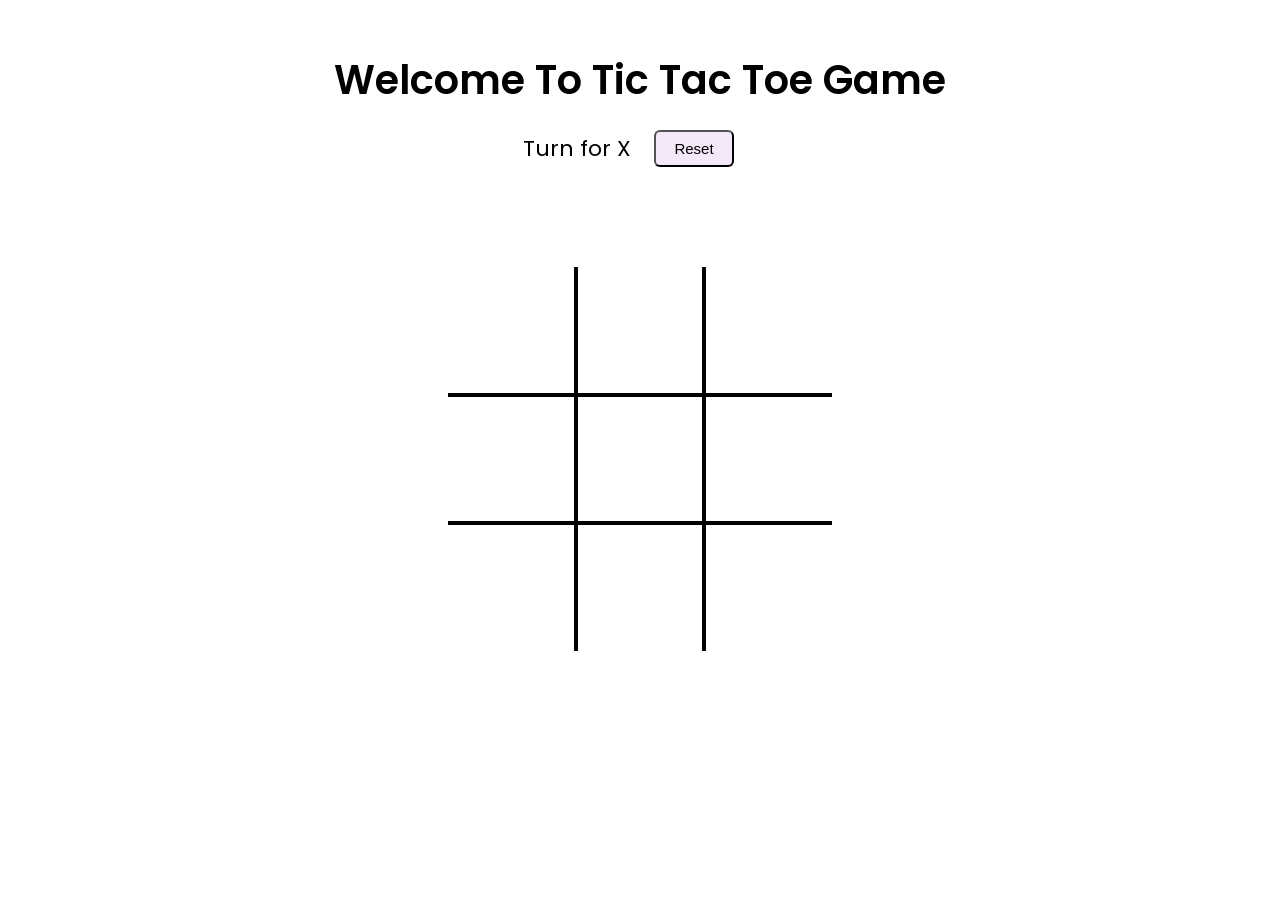
<file: Index.html>
<!doctype html>
<html lang="en">
  <head>
    <meta charset="UTF-8" />
    <meta name="viewport" content="width=device-width, initial-scale=1.0" />
    <title>Tic-Tac-Toe Game</title>
    <link
      href="https://fonts.googleapis.com/css2?family=Poppins:ital,wght@0,100;0,200;0,300;0,400;0,500;0,600;0,700;0,800;0,900;1,100;1,200;1,300;1,400;1,500;1,600;1,700;1,800;1,900&display=swap"
      rel="stylesheet"
    />
    <link rel="stylesheet" href="TicTacToe.css" />
  </head>
  <body>
    <div class="gameContainer">
      <div class="titleSection">
        <h1>Welcome To Tic Tac Toe Game</h1>
        <div class="game-turn-details-container">
          <span class="turn-details">Turn for X</span>
          <button class="reset">Reset</button>
        </div>
      </div>
      <div class="actualGameContainer">
        <div class="game-row">
          <div class="box box-left box-top"></div>
          <div class="box box-top"></div>
          <div class="box box-right box-top"></div>
        </div>
        <div class="game-row">
          <div class="box box-left"></div>
          <div class="box"></div>
          <div class="box box-right"></div>
        </div>
        <div class="game-row">
          <div class="box box-left box-bottom"></div>
          <div class="box box-bottom"></div>
          <div class="box box-right box-bottom"></div>
        </div>
      </div>
    </div>
    <div class="model">
      <div class="modelContent">
        <h2 class="winMessageContent">Player X Wins! 🎉</h2>
        <button class="play-again">Play Again</button>
      </div>
    </div>
  </body>
  <script src="TicTacToe.js"></script>
</html>
</file>
<file: TicTacToe.css>
* {
    margin: 0;
    padding: 0;
    box-sizing: border-box;
}

body {
    font-family: "Poppins", sans-serif;
}

.gameContainer {
    display: flex;
    justify-content: center;
    align-items: center;
    margin-top: 50px;
    flex-direction: column;
    gap: 100px;

    .titleSection {
        padding: 0px 34px;
        display: flex;
        flex-direction: column;
        gap: 20px;

        h1 {
            font-size: 2.5rem;
            font-weight: 600;
        }

        .game-turn-details-container {
            display: flex;;
            justify-content: center;
            align-items: center;

            span {
                font-size: 22px;
            }
            button {
                margin: 0px 23px;
                padding: 1px 18px;
                background: #f3e7f9;
                border-radius: 6px;
                cursor: pointer;
                font-size: 15px;
                height: 36.5px;
            }
        }
    }

    .actualGameContainer {
        display: flex;
        flex-direction: column;

        .game-row {
            display: flex;
            align-items: center;

            .box {
                border: 2px solid black;
                font-size: 8vw;
                cursor: pointer;
                display: flex;
                justify-content: center;
                align-items: center;
                width: 10vw;
                height: 10vw;
            }
            .box-left {
                border-left: 0;
            }
            .box-right {
                border-right: 0;
            }
            .box-bottom {
                border-bottom: 0;
            }
            .box-top {
                border-top: 0;
            }
            .box:hover {
                background: #f3e7f9;
            }
        }
    }
}


.model {
    display: none;
    position: fixed;
    top: 0px;
    left: 0px;
    width: 100%;
    height: 100%;
    background-color: rgba(0, 0, 0, 0.7);
    justify-content: center;
    align-items: center;
    z-index: 1000;

    .modelContent {
        background-color: white;
        padding: 2.5rem;
        border-radius: 10px;
        text-align: center;
        animation: modalPopup 0.3s ease-out;
        min-width: 300px;
        box-shadow: 0px 4px 20px rgba(0, 0, 0, 0.2);

        h2 {
            color: #911d91;
            margin-bottom: 1.5rem;
            font-size: 1.8rem;
        }
        .play-again {
            padding: 0.8rem 2rem;
            background-color: #911d91;
            color: white;
            border: none;
            border-radius: 6px;
            cursor: pointer;
            font-size: 1.2rem;
            transition: background-color 0.3s ease;
        }
    }
}

@keyframes modalPopup {
    from {
        transform: scale(0.8);
        opacity: 0;
    }
    to{
        transform: scale(1);
        opacity: 1;
    }
}
</file>
